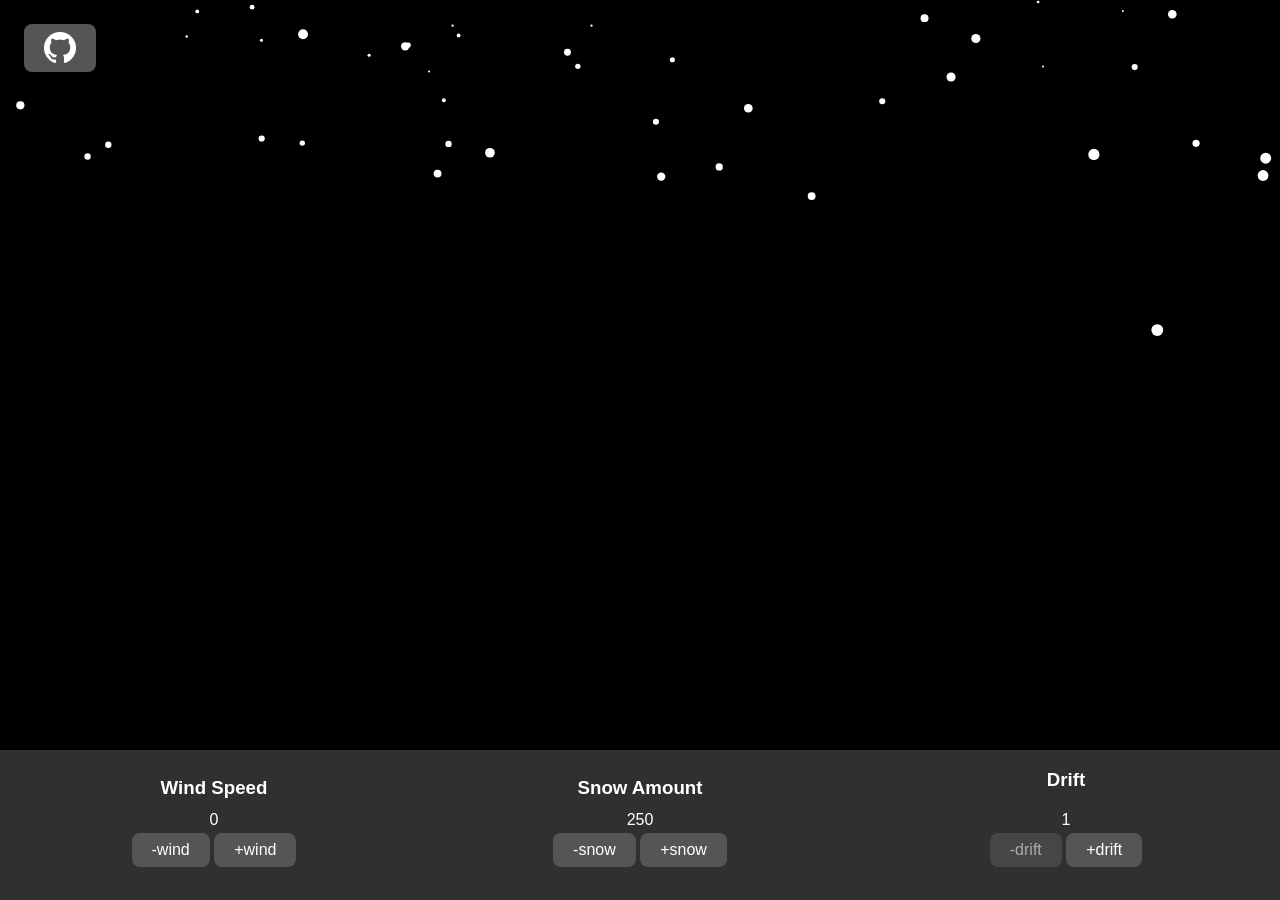
<file: index.html>
<html>
<head>
  <link rel="stylesheet" type="text/css" href="style.css">
  <link rel='shortcut icon' href='favicon.ico' type='image/x-icon'/ >
  <script type="application/javascript"
           src="http://ajax.googleapis.com/ajax/libs/jquery/1.9.1/jquery.min.js">
  </script>
</head>

<body>
<!-- <canvas width="1440" height="640" id="canvas"></canvas> -->
<canvas id="canvas"></canvas>

<table>
  <thead>
    <tr>
      <th><h3>Wind Speed</h3></th>
      <th><h3>Snow Amount</h3></th>
      <th><h3>Drift<h3></th>
    </tr>
  </thead>
  <tbody>
    <tr>
      <td><div class="wind">0</div></td>
      <td><div class="snow_amt">250</div></td>
      <td><div class="drift">1</div></td>
    </tr>
    <tr>
      <td>
        <button id="submit-button-wind-slow">-wind</button>
        <button id="submit-button-wind-fast">+wind</button>
      </td>
      <td>
        <button id="submit-button-snow-amt-less">-snow</button>
        <button id="submit-button-snow-amt-more">+snow</button>
      </td>
      <td>
        <button id="submit-button-drift-less">-drift</button>
        <button id="submit-button-drift-more">+drift</button>
      </td>
    </tr>
  </tbody>
</table>

<a href="https://github.com/timhwang21/js-snow" class="logo">
  <button><img src="GitHub-Mark-64px.png" alt="Link to GitHub" style="width:32px; height:32px"></button>
</a>

</body>

<script src="lib/snow.js">
</script>

</html>
</file>
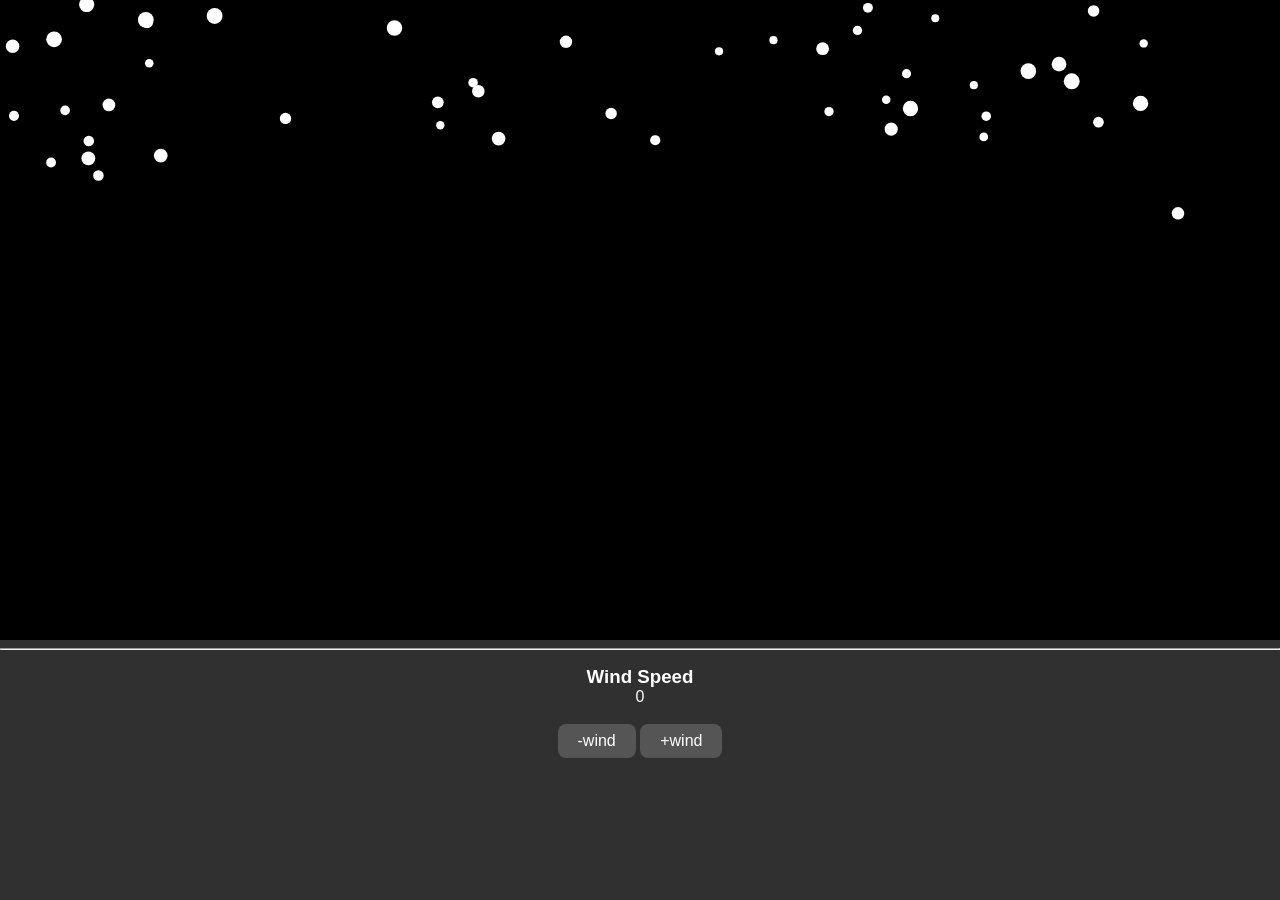
<file: snow.html>
<html>
<head>
  <link rel="stylesheet" type="text/css" href="style.css">
  <script type="application/javascript"
           src="http://ajax.googleapis.com/ajax/libs/jquery/1.9.1/jquery.min.js">
  </script>
</head>

<body>
<canvas width="1440" height="640" id="canvas"></canvas>
<hr>

<h3>Wind Speed</h3>
<div class="wind">0</div>

<br>

<button id="submit-button-wind-slow">-wind</button>
<button id="submit-button-wind-fast">+wind</button>

</body>

<script>

window.requestAnimFrame = (function(){
  return  window.requestAnimationFrame       ||
          window.webkitRequestAnimationFrame ||
          window.mozRequestAnimationFrame    ||
          window.oRequestAnimationFrame      ||
          window.msRequestAnimationFrame     ||
          function( callback ){
            window.setTimeout(callback, 1000 / 60);
          };
})();

var canvas = document.getElementById('canvas');
var particles = [];
var tick = 0;
var wind = 0;

var $submitButtonWindSlow = $('#submit-button-wind-slow');
$submitButtonWindSlow.on('click', function () {
  wind -= 1;
  $('.wind').html(wind);
});

var $submitButtonWindFast = $('#submit-button-wind-fast');
$submitButtonWindFast.on('click', function () {
  wind += 1;
  $('.wind').html(wind);
});

function loop() {
    window.requestAnimFrame(loop);
    createParticles();
    updateParticlesY();
    updateParticlesX();
    killParticles();
    drawParticles();
}
window.requestAnimFrame(loop);

function createParticles() {
    //check on every 10th tick check
    if(tick % 10 == 0) {
        //add particle if fewer than 100
        if(particles.length < 200) {
            particles.push({
                    x: Math.random()*canvas.width, //between 0 and canvas width
                    y: 0,
                    speed: 2+Math.random()*3, //between 2 and 5
                    radius: 4+Math.random()*4, //between 5 and 10
                    color: "white",
                    xspeed: (Math.random() - 0.5 ),
            });
        }
    }
}

function updateParticlesY() {
    for(var i in particles) {
        var part = particles[i];
        part.y += part.speed;
    }
}

function updateParticlesX() {
    for(var i in particles) {
        var part = particles[i];
        // randomize direction
        direction = (Math.random() < 0.5 ? -1 : 1);
        part.xspeed += (Math.random() - 0.5 )*direction;
        // adjustment is necessary due to central limit theorem!
        if (part.xspeed > 5 || part.xspeed < -5) {
          part.xspeed = part.xspeed / 2;
        };
        part.x += (part.xspeed + wind);
    }
}

function killParticles() {
    for(var i in particles) {
        var part = particles[i];
        if(part.y > canvas.height) {
            part.y = 0;
        }
        if(part.x > canvas.width) {
            part.x = 0;
            part.y = Math.random() * canvas.height;
        }
        if(part.x < 0) {
            part.x = canvas.width;
            part.y = Math.random() * canvas.height;
        }
    }
}

function drawParticles() {
    var c = canvas.getContext('2d');
    c.fillStyle = "black";
    c.fillRect(0,0,canvas.width,canvas.height);
    for(var i in particles) {
        var part = particles[i];
        c.beginPath();
        c.arc(part.x,part.y, part.radius, 0, Math.PI*2);
        c.closePath();
        c.fillStyle = part.color;
        c.fill();
    }
}

</script>

</html>
</file>
<file: style.css>
html, body {
  background: #303030;
  color: white;
  font-family: sans-serif;
  height: 100%;
  margin: 0px;
  padding: 0px;
  text-align: center;
  width: 100%;
}

table {
  margin: auto;
  table-layout: fixed;
  text-align: center;
  width: 100%;
}

h3 {
  padding: 0;
  margin: 0;
  margin-top: 16px;
}

.logo {
  position: absolute;
  left: 24px;
  top: 24px;
}

button {
  background-color: #555555;
  border: none;
  border-radius: 8px;
  color: white;
  padding: 8px 20px;
  text-align: center;
  text-decoration: none;
  display: inline-block;
  font-size: 16px;
  outline: none;
  -webkit-transition-duration: 0.4s; /* Safari */
  transition-duration: 0.4s;
}

button:hover:enabled {
  background-color: #808080;
  border: none;
  border-radius: 8px;
  color: white;
  padding: 8px 20px;
  text-align: center;
  text-decoration: none;
  display: inline-block;
  font-size: 16px;
}

button:active:enabled {
  background-color: #C0C0C0 ;
  border: none;
  border-radius: 8px;
  color: white;
  padding: 8px 20px;
  text-align: center;
  text-decoration: none;
  display: inline-block;
  font-size: 16px;
}

button:disabled {
    opacity: 0.6;
    cursor: not-allowed;
}
</file>
